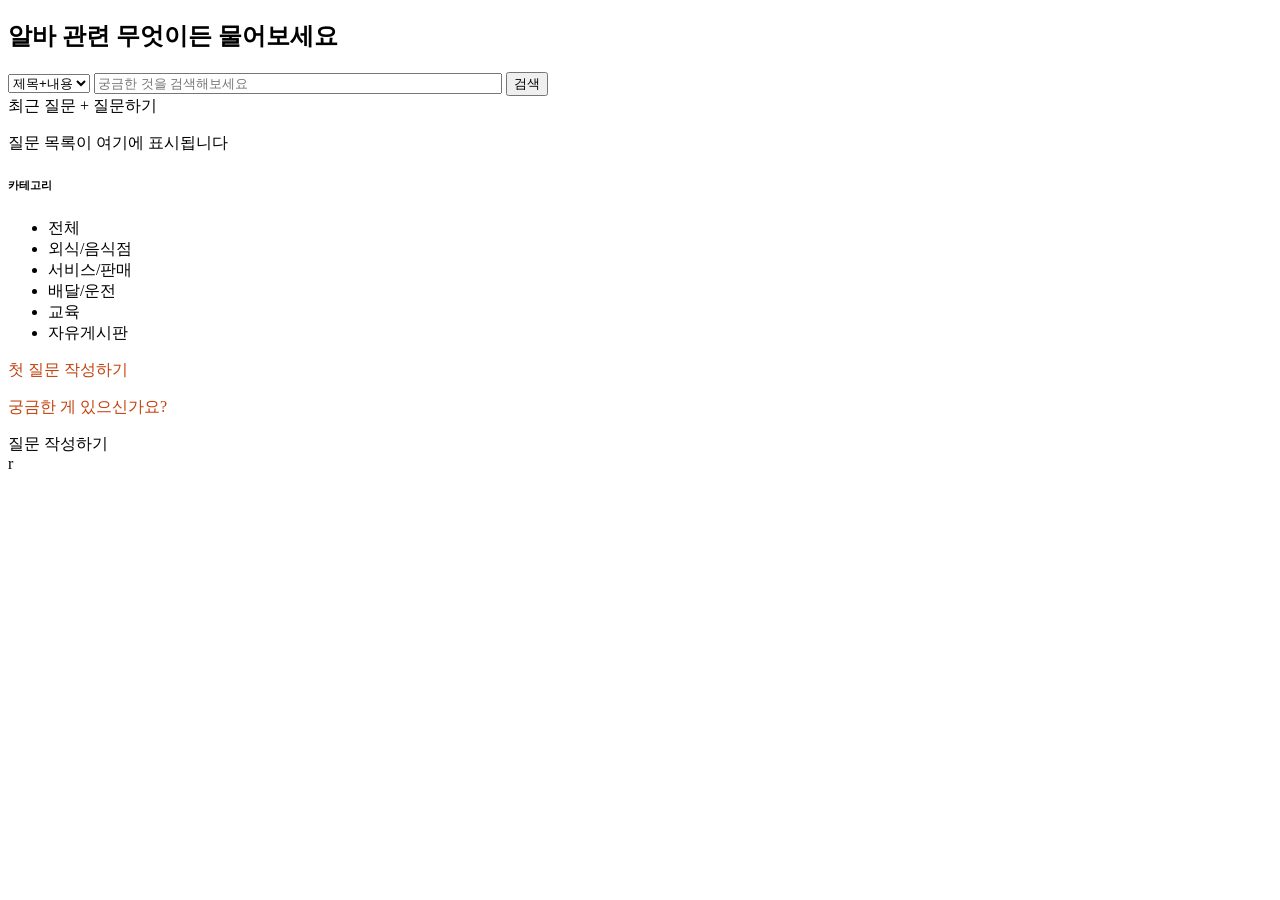
<file: src/main/resources/templates/main/index.html>
<!DOCTYPE html>
<html xmlns:th="http://www.thymeleaf.org"
      xmlns:sec="http://www.thymeleaf.org/extras/springsecurity6"
      th:replace="~{layout/base :: base(~{::content})}">
<head>
    <title>알바이브 - 메인</title>
</head>
<body>

<th:block th:fragment="content">
    <div class="container py-4">

        <!-- 히어로 검색 -->
        <div class="text-center py-5 mb-4">
            <h2 class="fw-bold mb-3">알바 관련 무엇이든 물어보세요</h2>
            <form th:action="@{/questions}" method="get" class="d-flex justify-content-center gap-2">
                <select name="searchType" class="form-select w-auto">
                    <option value="all">제목+내용</option>
                    <option value="title">제목</option>
                    <option value="content">내용</option>
                </select>
                <input type="text" name="keyword" class="form-control" style="width:400px"
                       placeholder="궁금한 것을 검색해보세요">
                <button type="submit" class="btn btn-primary px-4">검색</button>
            </form>
        </div>

        <div class="row">
            <!-- 질문 목록 -->
            <div class="col-9">
                <div class="d-flex justify-content-between align-items-center mb-3">
                    <span class="text-muted">최근 질문</span>
                    <a th:href="@{/questions}" class="btn btn-primary btn-sm">+ 질문하기</a>
                </div>
                <div class="card p-3">
                    <p class="text-muted text-center py-4">질문 목록이 여기에 표시됩니다</p>
                </div>
            </div>

            <!-- 사이드바 -->
            <div class="col-3">
                <div class="card p-3 mb-3">
                    <h6 class="fw-bold mb-3">카테고리</h6>
                    <ul class="list-unstyled mb-0">
                        <li class="py-1 border-bottom"><a th:href="@{/questions}" class="text-decoration-none text-secondary">전체</a></li>
                        <li class="py-1 border-bottom"><a th:href="@{/questions(category=food)}" class="text-decoration-none text-secondary">외식/음식점</a></li>
                        <li class="py-1 border-bottom"><a th:href="@{/questions(category=service)}" class="text-decoration-none text-secondary">서비스/판매</a></li>
                        <li class="py-1 border-bottom"><a th:href="@{/questions(category=delivery)}" class="text-decoration-none text-secondary">배달/운전</a></li>
                        <li class="py-1 border-bottom"><a th:href="@{/questions(category=edu)}" class="text-decoration-none text-secondary">교육</a></li>
                        <li class="py-1"><a th:href="@{/questions(category=free)}" class="text-decoration-none text-secondary">자유게시판</a></li>
                    </ul>
                </div>
                <div class="card p-3" style="background:var(--orange-light);border-color:#fed7aa">
                    <p class="fw-bold mb-2" style="color:#c2410c">첫 질문 작성하기</p>
                    <p class="small mb-3" style="color:#c2410c">궁금한 게 있으신가요?</p>
                    <a th:href="@{/questions/form}" class="btn btn-primary btn-sm w-100">질문 작성하기</a>
                </div>
            </div>
        </div>

    </div>
</th:block>

</body>
</html>r
</file>
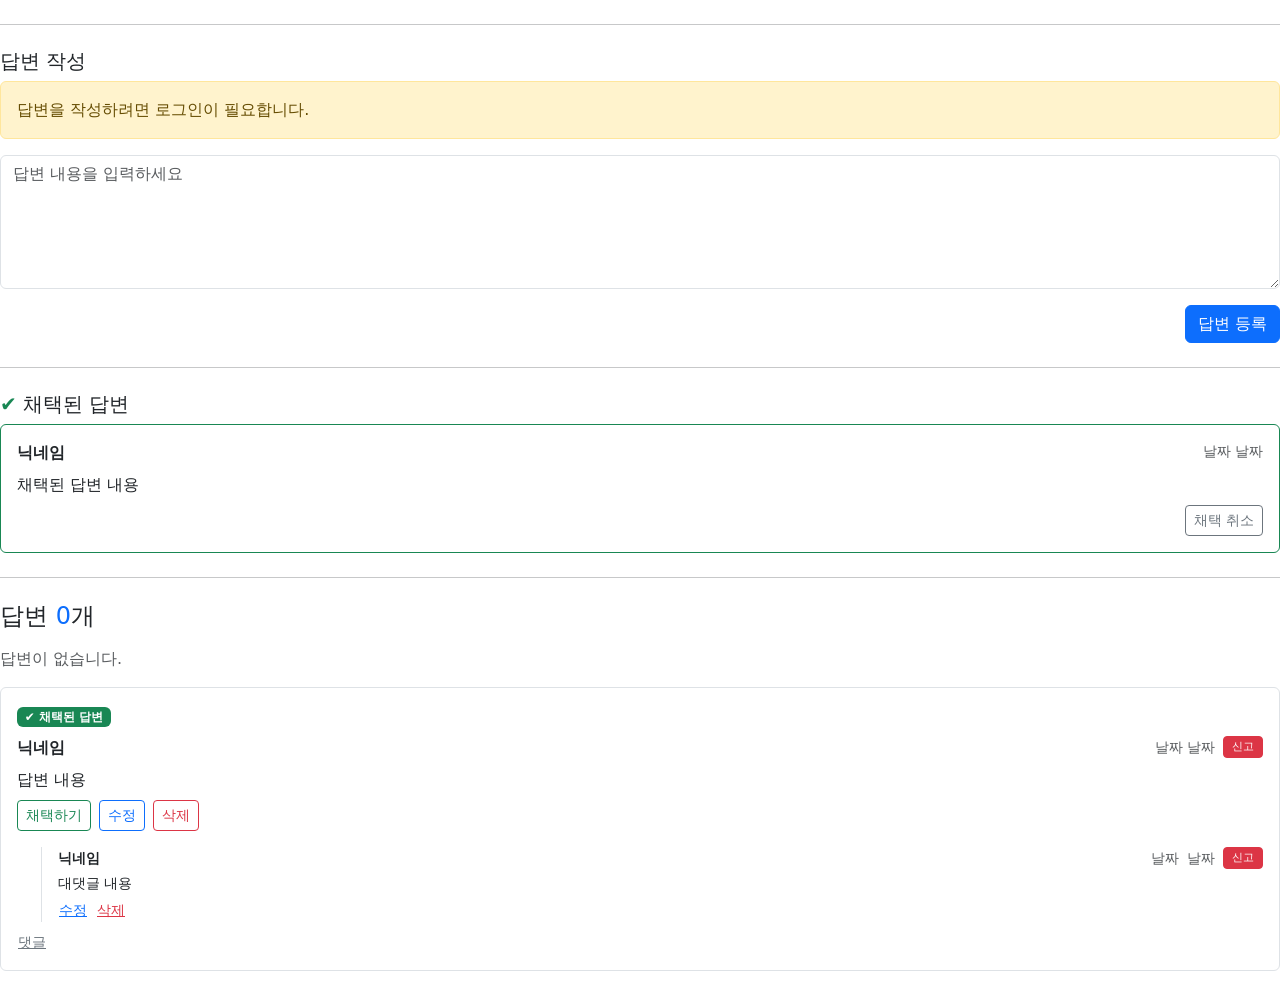
<file: src/main/resources/templates/answer/list.html>
<!DOCTYPE html>
<html xmlns:th="http://www.thymeleaf.org">
<head>
    <meta charset="UTF-8">
    <link href="https://cdn.jsdelivr.net/npm/bootstrap@5.3.0/dist/css/bootstrap.min.css" rel="stylesheet">
</head>
<body>

<div th:fragment="answerSection">

    <hr class="my-4">
    <h5>답변 작성</h5>

    <div th:if="${sessionMemberId == null}" class="alert alert-warning mt-2">
        답변을 작성하려면 <a th:href="@{/member/login}">로그인</a>이 필요합니다.
    </div>

    <form th:if="${sessionMemberId != null and question != null}"
          th:action="@{'/questions/' + ${question.id} + '/answers'}"
          method="post"
          class="mt-2">
        <div class="mb-3">
        <textarea name="content"
                  class="form-control"
                  rows="5"
                  placeholder="답변 내용을 입력하세요"></textarea>
            <div th:if="${answerError}" class="text-danger small mt-1"
                 th:text="${answerError}"></div>
        </div>
        <div class="text-end">
            <button type="submit" class="btn btn-primary">답변 등록</button>
        </div>
    </form>

    <div th:if="${adoptedAnswer != null}" class="mt-4">
        <hr class="my-4">
        <h5><span class="text-success">✔</span> 채택된 답변</h5>
        <div class="border border-success rounded p-3">
            <div class="d-flex justify-content-between align-items-start">
                <div class="fw-semibold" th:text="${adoptedAnswer.member.nickname}">닉네임</div>
                <div class="text-muted small">
                    <span th:if="${answer != null and answer.updatedAt != null and answer.updatedAt.isAfter(answer.createdAt.plusSeconds(1))}"
                          th:text="${#temporals.format(answer.updatedAt, 'yyyy-MM-dd HH:mm')} + ' (수정됨)'">날짜</span>
                    <span th:unless="${answer != null and answer.updatedAt != null and answer.updatedAt.isAfter(answer.createdAt.plusSeconds(1))}"
                          th:text="${answer != null} ? ${#temporals.format(answer.createdAt, 'yyyy-MM-dd HH:mm')} : ''">날짜</span>
                </div>
            </div>
            <div class="mt-2" style="white-space: pre-wrap;"
                 th:text="${adoptedAnswer.content}">채택된 답변 내용</div>

            <div th:if="${question != null and question.member.id == sessionMemberId}" class="mt-2 text-end">
                <form th:action="@{'/answers/' + ${adoptedAnswer.id} + '/cancel-adopt'}"
                      method="post"
                      class="d-inline"
                      onsubmit="return confirm('채택을 취소하시겠습니까?');">
                    <button type="submit" class="btn btn-sm btn-outline-secondary">채택 취소</button>
                </form>
            </div>
        </div>
    </div>

    <hr class="my-4">

    <h4>답변 <span class="text-primary" th:text="${#lists.size(answers)}">0</span>개</h4>

    <p th:if="${#lists.isEmpty(answers)}" class="text-muted mt-3">답변이 없습니다.</p>

    <div th:each="answer : ${answers}" class="border rounded p-3 mb-3 mt-3">

        <div th:if="${answer.selected}" class="mb-2">
            <span class="badge bg-success">✔ 채택된 답변</span>
        </div>

        <div class="d-flex justify-content-between align-items-start">
            <div class="fw-semibold" th:text="${answer.member.nickname}">닉네임</div>
            <div class="d-flex align-items-center gap-2">
                <div class="text-muted small">
                    <span th:if="${answer != null and answer.updatedAt != null and answer.updatedAt.isAfter(answer.createdAt.plusSeconds(1))}"
                          th:text="${#temporals.format(answer.updatedAt, 'yyyy-MM-dd HH:mm')} + ' (수정됨)'">날짜</span>
                    <span th:unless="${answer != null and answer.updatedAt != null and answer.updatedAt.isAfter(answer.createdAt.plusSeconds(1))}"
                          th:text="${answer != null} ? ${#temporals.format(answer.createdAt, 'yyyy-MM-dd HH:mm')} : ''">날짜</span>
                </div>
                <button th:if="${sessionMemberId != null and answer.member.id != sessionMemberId}"
                        type="button"
                        class="btn btn-sm btn-danger"
                        style="font-size:11px; padding: 2px 8px;"
                        th:attr="onclick='openReportModal(' + ${answer.id} + ')'">
                    신고
                </button>
            </div>
        </div>

        <div class="mt-2 answer-content" style="white-space: pre-wrap;"
             th:text="${answer.content}">답변 내용</div>

        <form th:action="@{'/answers/' + ${answer.id} + '/update'}"
              method="post"
              class="answer-edit-form mt-2"
              style="display:none;">
            <textarea name="content" class="form-control" rows="4"
                      th:text="${answer.content}"></textarea>
            <div class="mt-2 d-flex gap-2 justify-content-end">
                <button type="button" class="btn btn-sm btn-outline-secondary cancel-btn">취소</button>
                <button type="submit" class="btn btn-sm btn-primary">수정 완료</button>
            </div>
        </form>

        <div class="mt-2 d-flex gap-2 align-items-center">
            <form th:if="${question.member.id == sessionMemberId
              and !answer.selected
              and answer.member.id != sessionMemberId}"
                  th:action="@{'/answers/' + ${answer.id} + '/adopt'}"
                  method="post"
                  class="d-inline">
                <button type="submit" class="btn btn-sm btn-outline-success">채택하기</button>
            </form>

            <div th:if="${answer.member.id == sessionMemberId}" class="d-flex gap-2">
                <button type="button" class="btn btn-sm btn-outline-primary edit-btn">수정</button>
                <form th:action="@{'/answers/' + ${answer.id} + '/delete'}"
                      method="post"
                      onsubmit="return confirm('정말 삭제하시겠습니까?');"
                      class="d-inline">
                    <button type="submit" class="btn btn-sm btn-outline-danger">삭제</button>
                </form>
            </div>
        </div>

        <div th:if="${not #lists.isEmpty(answer.children)}"
             class="mt-3 ms-4 border-start ps-3">
            <div th:each="comment : ${answer.children}" class="mb-2">
                <div th:if="${!comment.isDeleted}">
                    <div class="d-flex justify-content-between align-items-center">
                        <span class="fw-semibold small" th:text="${comment.member.nickname}">닉네임</span>
                        <div class="d-flex align-items-center gap-2">
                            <span th:if="${comment != null and comment.updatedAt != null and comment.updatedAt.isAfter(comment.createdAt.plusSeconds(1))}"
                                  class="text-muted small"
                                  th:text="${#temporals.format(comment.updatedAt, 'yyyy-MM-dd HH:mm')} + ' (수정됨)'">날짜</span>
                            <span th:unless="${comment != null and comment.updatedAt != null and comment.updatedAt.isAfter(comment.createdAt.plusSeconds(1))}"
                                  class="text-muted small"
                                  th:text="${comment != null} ? ${#temporals.format(comment.createdAt, 'yyyy-MM-dd HH:mm')} : ''">날짜</span>
                            <button th:if="${sessionMemberId != null and comment.member.id != sessionMemberId}"
                                    type="button"
                                    class="btn btn-sm btn-danger"
                                    style="font-size:11px; padding: 2px 8px;"
                                    th:attr="onclick='openReportModal(' + ${comment.id} + ')'">
                                신고
                            </button>
                        </div>
                    </div>

                    <div class="small mt-1" style="white-space: pre-wrap;"
                         th:text="${comment.content}">대댓글 내용</div>

                    <div th:if="${comment.member.id == sessionMemberId}" class="mt-1 d-flex gap-2">
                        <!-- 수정 버튼 추가 -->
                        <button type="button"
                                class="btn btn-sm btn-link text-primary p-0 comment-edit-btn">수정</button>

                        <form th:action="@{'/comments/' + ${comment.id} + '/delete'}"
                              method="post"
                              onsubmit="return confirm('삭제하시겠습니까?');"
                              class="d-inline">
                            <button type="submit"
                                    class="btn btn-sm btn-link text-danger p-0">삭제</button>
                        </form>
                    </div>

                    <form th:action="@{'/comments/' + ${comment.id} + '/update'}"
                          method="post"
                          class="comment-edit-form mt-1"
                          style="display:none;">
                        <input type="text"
                               name="content"
                               class="form-control form-control-sm"
                               th:value="${comment.content}">
                        <div class="mt-1 d-flex gap-2 justify-content-end">
                            <button type="button"
                                    class="btn btn-sm btn-outline-secondary comment-edit-cancel-btn">취소</button>
                            <button type="submit"
                                    class="btn btn-sm btn-primary">수정 완료</button>
                        </div>
                    </form>
                </div>
            </div>
        </div>

        <div th:if="${sessionMemberId != null}" class="mt-2">
            <button type="button"
                    class="btn btn-sm btn-link text-secondary p-0 comment-toggle-btn"
                    th:data-answer-id="${answer.id}">
                <i class="ti ti-message"></i> 댓글
            </button>

            <div class="comment-form mt-2 ms-4" style="display:none;"
                 th:attr="data-answer-id=${answer.id}">
                <form th:action="@{'/answers/' + ${answer.id} + '/comments'}"
                      method="post"
                      class="d-flex gap-2">
                    <input type="text"
                           name="content"
                           class="form-control form-control-sm"
                           placeholder="댓글을 입력하세요 (5자 이상)"
                           required>
                    <button type="submit"
                            class="btn btn-sm btn-primary text-nowrap">등록</button>
                    <button type="button"
                            class="btn btn-sm btn-outline-secondary text-nowrap comment-cancel-btn">취소</button>
                </form>
            </div>
        </div>
    </div>

    <div class="modal fade" id="reportModal" tabindex="-1">
        <div class="modal-dialog">
            <div class="modal-content">
                <div class="modal-header">
                    <h5 class="modal-title">답변 신고</h5>
                    <button type="button" class="btn-close" data-bs-dismiss="modal"></button>
                </div>
                <form id="reportForm" method="post">
                    <input type="hidden" th:name="${_csrf.parameterName}" th:value="${_csrf.token}"/>
                    <div class="modal-body">
                        <div class="mb-3">
                            <label class="form-label fw-semibold">
                                신고 유형 <span class="text-danger">*</span>
                            </label>
                            <div class="form-check">
                                <input class="form-check-input" type="radio"
                                       name="reasonCategory" value="INAPPROPRIATE" required>
                                <label class="form-check-label">욕설 / 비방</label>
                            </div>
                            <div class="form-check">
                                <input class="form-check-input" type="radio"
                                       name="reasonCategory" value="SPAM">
                                <label class="form-check-label">스팸 / 광고</label>
                            </div>
                            <div class="form-check">
                                <input class="form-check-input" type="radio"
                                       name="reasonCategory" value="WRONG_INFO">
                                <label class="form-check-label">잘못된 정보</label>
                            </div>
                            <div class="form-check">
                                <input class="form-check-input" type="radio"
                                       name="reasonCategory" value="ILLEGAL">
                                <label class="form-check-label">불법 내용</label>
                            </div>
                            <div class="form-check">
                                <input class="form-check-input" type="radio"
                                       name="reasonCategory" value="OTHER">
                                <label class="form-check-label">기타</label>
                            </div>
                        </div>
                        <div class="mb-3">
                            <label class="form-label">
                                상세 사유 <span class="text-muted reason-optional">(선택)</span>
                                <span class="text-danger reason-required" style="display:none;">(필수)</span>
                            </label>
                            <textarea name="reason" class="form-control" rows="3"
                                      placeholder="추가 설명을 입력하세요"></textarea>
                        </div>
                    </div>
                    <div class="modal-footer">
                        <button type="button" class="btn btn-secondary"
                                data-bs-dismiss="modal">취소</button>
                        <button type="submit" class="btn btn-danger">신고하기</button>
                    </div>
                </form>
            </div>
        </div>
    </div>

    <div class="toast-container position-fixed top-50 start-50 translate-middle p-3" style="z-index:9999">

        <div id="reportToast" class="toast align-items-center bg-white text-dark border shadow-lg"
             role="alert" aria-live="assertive" aria-atomic="true" style="min-width: 300px;">

            <div class="d-flex justify-content-center align-items-center p-2">
                <div class="toast-body text-center w-100 fs-6 fw-semibold">
                    <span id="toastMessage"></span>
                </div>
                <button type="button" class="btn-close me-2 m-auto" data-bs-dismiss="toast"></button>
            </div>

        </div>

    </div>

</div>

<script th:fragment="answerScript" th:inline="javascript">
    document.querySelectorAll('.edit-btn').forEach(btn => {
        btn.addEventListener('click', function () {
            const card = this.closest('.border');
            card.querySelector('.answer-content').style.display = 'none';
            card.querySelector('.answer-edit-form').style.display = 'block';
            this.style.display = 'none';
        });
    });

    document.querySelectorAll('.cancel-btn').forEach(btn => {
        btn.addEventListener('click', function () {
            const card = this.closest('.border');
            card.querySelector('.answer-content').style.display = 'block';
            card.querySelector('.answer-edit-form').style.display = 'none';
            card.querySelector('.edit-btn').style.display = 'inline-block';
        });
    });

    // 대댓글 토글
    document.querySelectorAll('.comment-toggle-btn').forEach(btn => {
        btn.addEventListener('click', function () {
            const answerId = this.dataset.answerId;
            const form = document.querySelector(`.comment-form[data-answer-id="${answerId}"]`);
            const isVisible = form.style.display === 'block';
            form.style.display = isVisible ? 'none' : 'block';
            if (!isVisible) {
                form.querySelector('input').focus();
            }
        });
    });

    // 대댓글 수정 버튼
    document.querySelectorAll('.comment-edit-btn').forEach(btn => {
        btn.addEventListener('click', function () {
            const commentDiv = this.closest('.mb-2');
            commentDiv.querySelector('.small.mt-1').style.display = 'none';
            commentDiv.querySelector('.comment-edit-form').style.display = 'block';
            this.style.display = 'none';
        });
    });

    // 대댓글 수정 취소
    document.querySelectorAll('.comment-edit-cancel-btn').forEach(btn => {
        btn.addEventListener('click', function () {
            const commentDiv = this.closest('.mb-2');
            commentDiv.querySelector('.small.mt-1').style.display = 'block';
            commentDiv.querySelector('.comment-edit-form').style.display = 'none';
            commentDiv.querySelector('.comment-edit-btn').style.display = 'inline';
        });
    });

    document.querySelectorAll('.comment-cancel-btn').forEach(btn => {
        btn.addEventListener('click', function () {
            const form = this.closest('.comment-form');
            form.style.display = 'none';
            form.querySelector('input').value = '';
        });
    });

    // 신고 모달
    function openReportModal(answerId) {
        document.getElementById('reportForm').reset();
        const textarea = document.querySelector('textarea[name="reason"]');
        textarea.removeAttribute('required');
        textarea.placeholder = '추가 설명을 입력하세요 (선택)';
        textarea.classList.remove('border-danger');
        document.querySelector('.reason-optional').style.display = 'inline';
        document.querySelector('.reason-required').style.display = 'none';

        document.getElementById('reportForm').action = '/answers/' + answerId + '/report';
        new bootstrap.Modal(document.getElementById('reportModal')).show();
    }

    // 기타 선택 시 사유 필수 처리
    document.querySelectorAll('input[name="reasonCategory"]').forEach(radio => {
        radio.addEventListener('change', function () {
            const textarea = document.querySelector('textarea[name="reason"]');
            const optional = document.querySelector('.reason-optional');
            const required = document.querySelector('.reason-required');

            if (this.value === 'OTHER') {
                textarea.setAttribute('required', 'true');
                textarea.placeholder = '기타 사유를 입력해주세요 (필수)';
                textarea.classList.add('border-danger');
                optional.style.display = 'none';
                required.style.display = 'inline';
            } else {
                textarea.removeAttribute('required');
                textarea.placeholder = '추가 설명을 입력하세요 (선택)';
                textarea.classList.remove('border-danger');
                optional.style.display = 'inline';
                required.style.display = 'none';
            }
        });
    });

    // 신고 폼 제출 유효성 검사
    document.getElementById('reportForm').addEventListener('submit', function (e) {
        const selected = document.querySelector('input[name="reasonCategory"]:checked');
        const reason = document.querySelector('textarea[name="reason"]').value.trim();

        if (!selected) {
            e.preventDefault();
            alert('신고 유형을 선택해주세요.');
            return;
        }

        if (selected.value === 'OTHER' && reason === '') {
            e.preventDefault();
            alert('기타 선택 시 상세 사유를 입력해주세요.');
        }
    });

    // 신고 성공, 중복 신고 메시지
    document.addEventListener('DOMContentLoaded', function () {
        const reportSuccess = /*[[${reportSuccess}]]*/ null;
        const reportError = /*[[${reportError}]]*/ null;

        const toastEl = document.getElementById('reportToast');
        const toastMessageEl = document.getElementById('toastMessage');

        if (toastEl && toastMessageEl) {
            const toast = new bootstrap.Toast(toastEl, { delay: 4000 });

            if (reportSuccess) {
                toastEl.classList.add('border-secondary-subtle');
                toastMessageEl.innerHTML = '<span class="text-success">✔</span> ' +
                    '신고가 완료되었습니다!<br>' +
                    '회원님의 소중한 신고는 쾌적한 서비스 운영에 큰 도움이 됩니다.\n';
                toast.show();
            }

            else if (reportError) {
                toastEl.classList.remove('border-secondary-subtle');
                toastEl.classList.add('border-danger');

                // 중복 신고시 메시지
                toastMessageEl.innerHTML = `<span class="text-danger">⚠️</span> ${reportError}`;
                toast.show();
            }
        }
    });
</script>

</body>
</html>
</file>
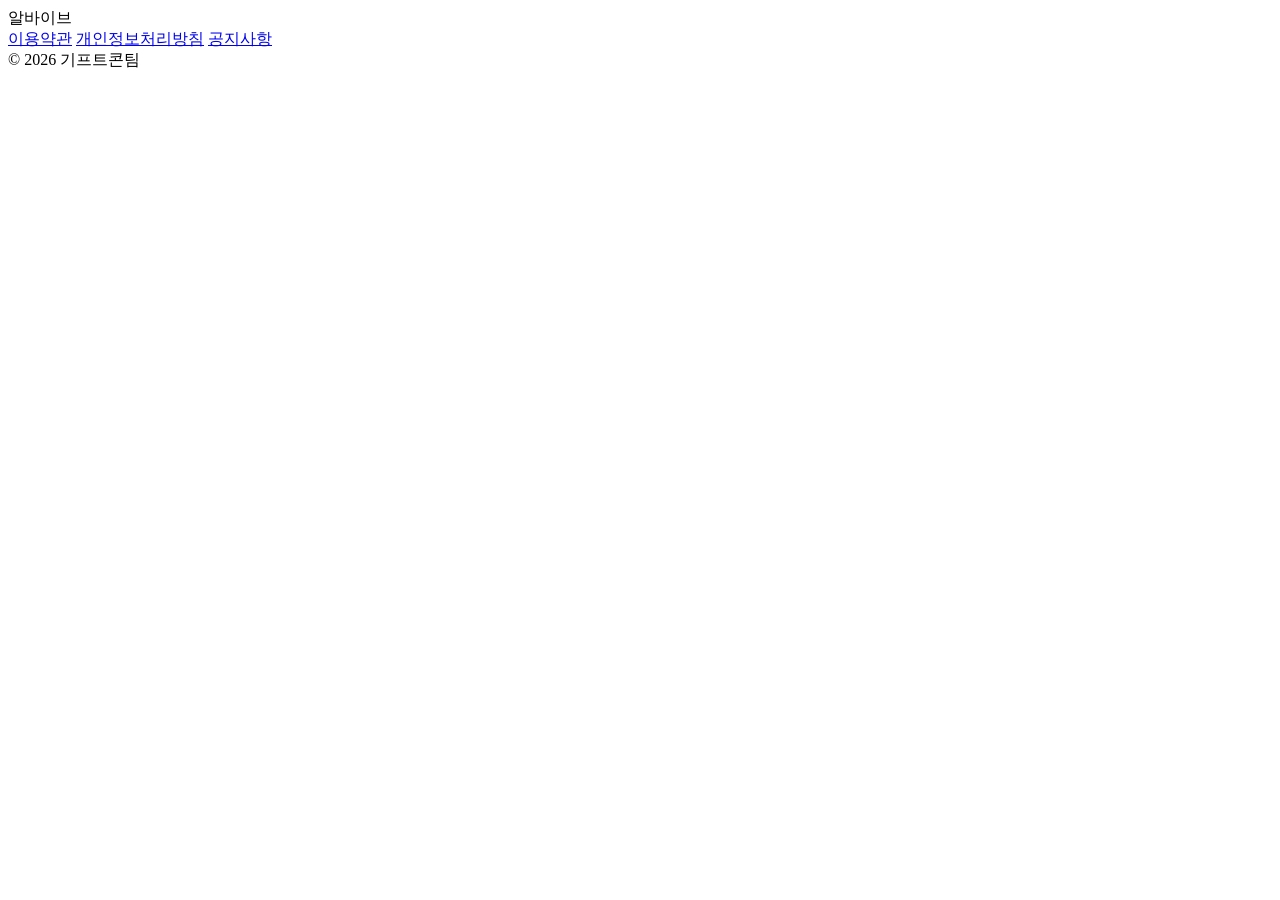
<file: src/main/resources/templates/layout/footer.html>
<!DOCTYPE html>
<html xmlns:th="http://www.thymeleaf.org">
<body>

<footer th:fragment="footer" class="footer mt-auto py-4">
    <div class="container">
        <div class="d-flex justify-content-between align-items-center">
            <div class="footer-logo">알바이브</div>
            <div class="footer-links">
                <a href="#">이용약관</a>
                <a href="#">개인정보처리방침</a>
                <a href="#">공지사항</a>
            </div>
            <div class="footer-copy">© 2026 기프트콘팀</div>
        </div>
    </div>
</footer>

</body>
</html>
</file>
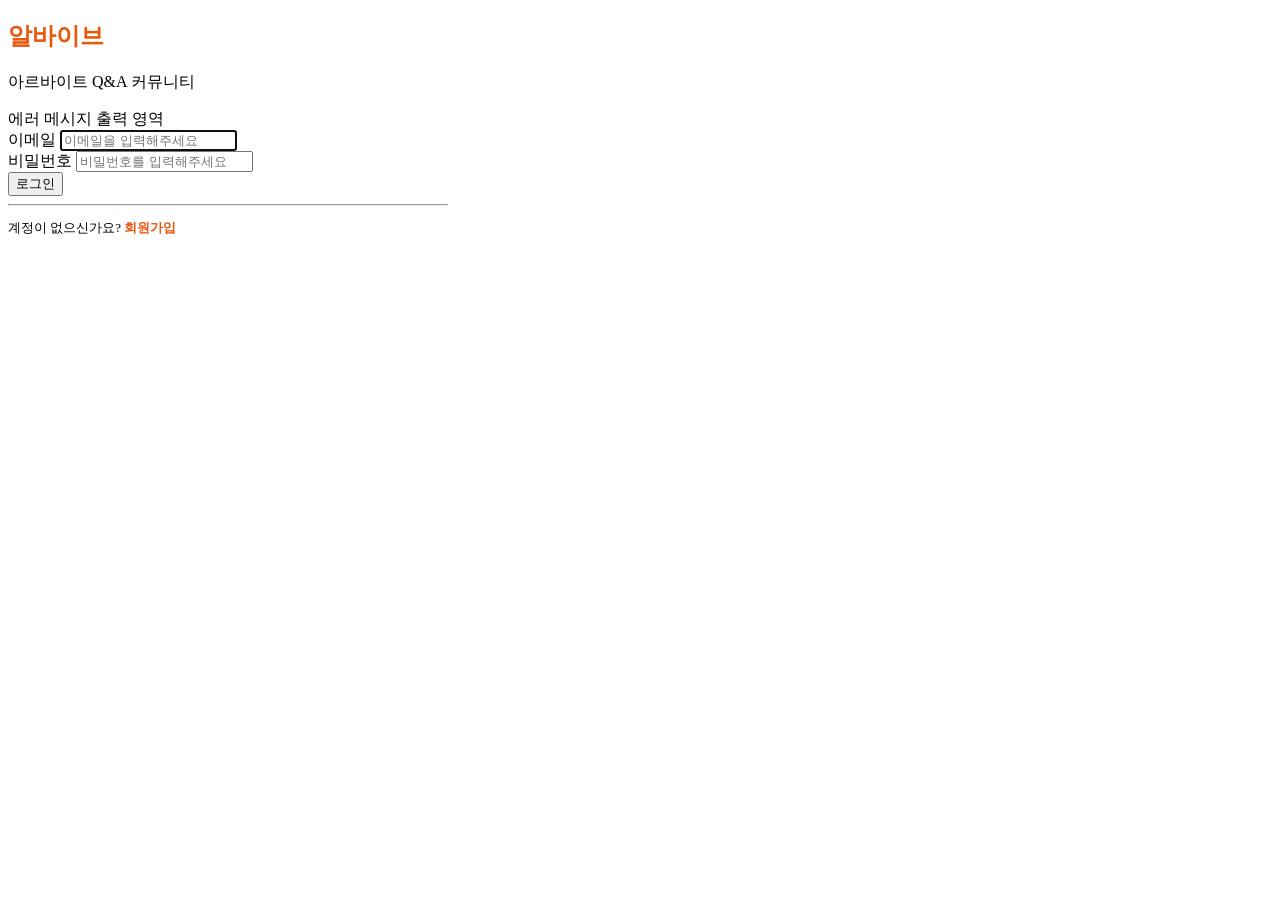
<file: src/main/resources/templates/member/login.html>
<!DOCTYPE html>
<html xmlns:th="http://www.thymeleaf.org"
      th:replace="~{layout/base :: base(~{::content})}">
<head>
    <title>알바이브 - 로그인</title>
</head>
<body>
<th:block th:fragment="content">
    <div class="container d-flex justify-content-center align-items-center" style="min-height:80vh">
        <div class="card p-5" style="width:440px">
            <h2 class="text-center fw-bold mb-1" style="color:#ea580c">알바이브</h2>
            <p class="text-center text-muted mb-4">아르바이트 Q&A 커뮤니티</p>

            <div th:if="${loginErrorMsg}"
                 class="alert alert-danger text-center small py-2 mb-3"
                 role="alert"
                 th:text="${loginErrorMsg}">
                에러 메시지 출력 영역
            </div>

            <form th:action="@{/member/login}" th:object="${loginFormDto}" method="post">
                <div class="mb-3">
                    <label for="email" class="form-label fw-semibold">이메일</label>
                    <input type="email" id="email" name="email"
                           class="form-control"
                           th:field="*{email}"
                           placeholder="이메일을 입력해주세요"
                           required autofocus>
                </div>

                <div class="mb-3">
                    <label for="password" class="form-label fw-semibold">비밀번호</label>
                    <input type="password" id="password" name="password"
                           class="form-control"
                           th:field="*{password}"
                           placeholder="비밀번호를 입력해주세요"
                           required>
                </div>

                <!--
                <div class="d-flex justify-content-between align-items-center mb-4">
                    <label class="d-flex align-items-center gap-2" style="font-size:13px">
                        <input type="checkbox" id="rememberMe" name="remember-me"> 로그인 상태 유지
                    </label>
                    <a href="#" style="font-size:13px;color:#9ca3af">비밀번호 찾기</a>
                </div>
                -->
                <button type="submit" class="btn btn-primary w-100 py-2">로그인</button>
            </form>

            <hr class="my-4">
            <p class="text-center text-muted" style="font-size:13px">
                계정이 없으신가요?
                <a th:href="@{/member/signup}" style="color:#ea580c;font-weight:600">회원가입</a>
            </p>
        </div>
    </div>
</th:block>
</body>
</html>
</file>
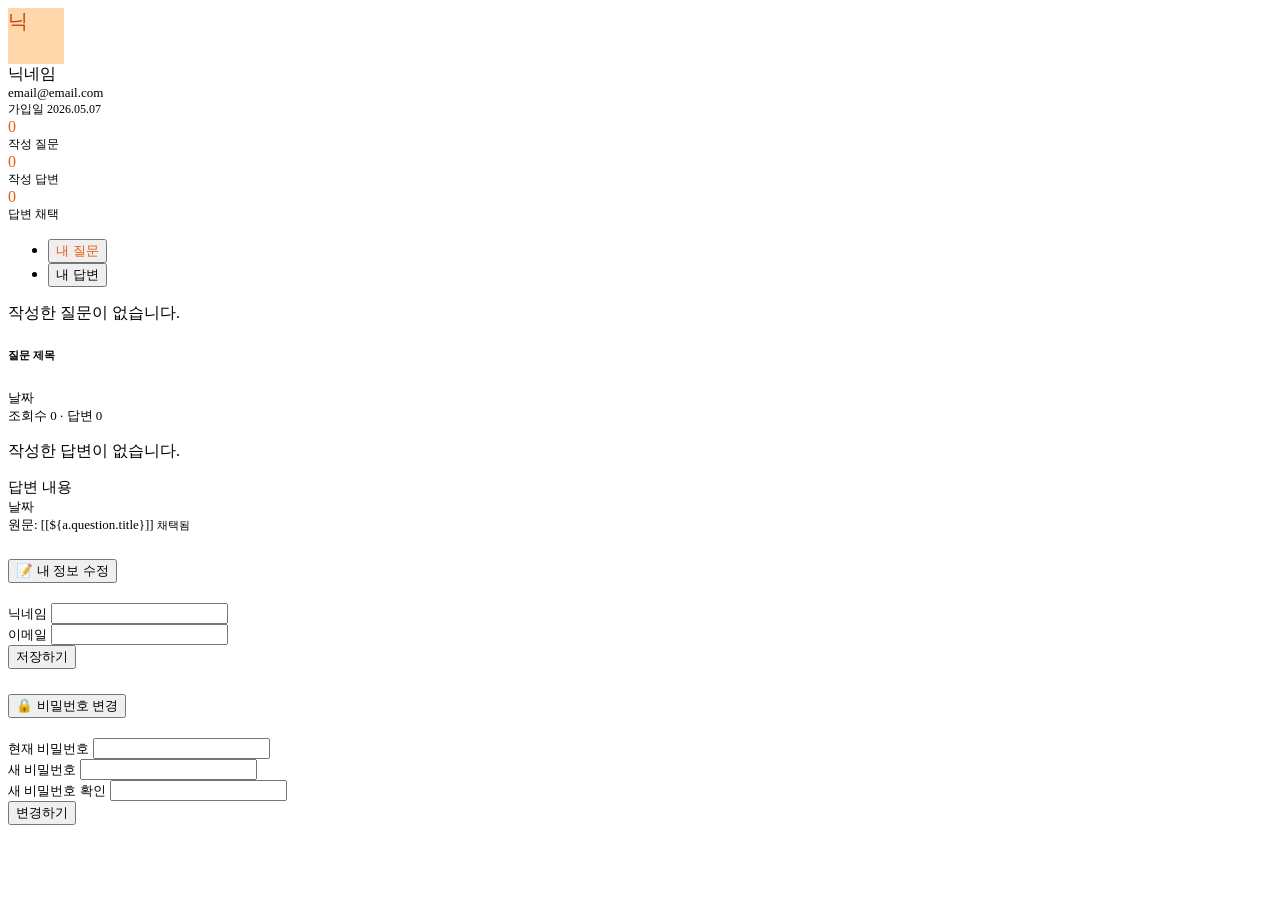
<file: src/main/resources/templates/member/mypage.html>
<!DOCTYPE html>
<html xmlns:th="http://www.thymeleaf.org"
      xmlns:sec="http://www.thymeleaf.org/extras/springsecurity6"
      th:replace="~{layout/base :: base(~{::content})}">
<head><title>알바이브 - 마이페이지</title></head>
<body>
<th:block th:fragment="content">
    <div class="container py-4">
        <div class="row">
            <div class="col-8">
                <div class="card mb-3">
                    <div class="card-body">
                        <div class="d-flex align-items-center gap-3 mb-4">
                            <div class="rounded-circle d-flex align-items-center justify-content-center fw-bold"
                                 style="width:56px;height:56px;background:#fed7aa;color:#c2410c;font-size:20px"
                                 th:text="${#strings.substring(myPageProfileDto.nickname, 0, 1)}">
                                닉
                            </div>
                            <div>
                                <div class="fw-bold fs-5" th:text="${myPageProfileDto.nickname}">닉네임</div>
                                <div class="text-muted" style="font-size:13px" th:text="${myPageProfileDto.email}">
                                    email@email.com
                                </div>
                                <div class="text-muted" style="font-size:12px"
                                     th:text="|가입일 ${#temporals.format(myPageProfileDto.createAt, 'yyyy.MM.dd')}|">가입일
                                    2026.05.07
                                </div>
                            </div>
                        </div>
                        <div class="row text-center g-2">
                            <div class="col-4">
                                <div class="bg-light rounded p-3">
                                    <div class="fw-bold fs-4" style="color:#ea580c" th:text="${questionCount}">0</div>
                                    <div class="text-muted" style="font-size:12px">작성 질문</div>
                                </div>
                            </div>
                            <div class="col-4">
                                <div class="bg-light rounded p-3">
                                    <div class="fw-bold fs-4" style="color:#ea580c" th:text="${answerCount}">0</div>
                                    <div class="text-muted" style="font-size:12px">작성 답변</div>
                                </div>
                            </div>
                            <div class="col-4">
                                <div class="bg-light rounded p-3">
                                    <div class="fw-bold fs-4" style="color:#ea580c" th:text="${adoptedCount}">0</div>
                                    <div class="text-muted" style="font-size:12px">답변 채택</div>
                                </div>
                            </div>
                        </div>
                    </div>
                </div>

                <div class="card">
                    <div class="card-header bg-white">
                        <ul class="nav nav-tabs card-header-tabs" id="myTab" role="tablist">
                            <li class="nav-item" role="presentation">
                                <button class="nav-link active fw-bold" id="question-tab" data-bs-toggle="tab" data-bs-target="#question-pane" type="button" role="tab" aria-controls="question-pane" aria-selected="true" style="color:#ea580c;">내 질문</button>
                            </li>
                            <li class="nav-item" role="presentation">
                                <button class="nav-link text-muted" id="answer-tab" data-bs-toggle="tab" data-bs-target="#answer-pane" type="button" role="tab" aria-controls="answer-pane" aria-selected="false">내 답변</button>
                            </li>
                        </ul>
                    </div>

                    <div class="card-body p-0 tab-content" id="myTabContent">

                        <div class="tab-pane fade show active" id="question-pane" role="tabpanel" aria-labelledby="question-tab" tabindex="0">
                            <p th:if="${#lists.isEmpty(myQuestions)}" class="text-muted text-center py-5 mb-0">작성한 질문이 없습니다.</p>

                            <div class="list-group list-group-flush" th:unless="${#lists.isEmpty(myQuestions)}">
                                <a th:each="q : ${myQuestions}" th:href="@{|/questions/detail/${q.id}|}" class="list-group-item list-group-item-action py-3">
                                    <div class="d-flex justify-content-between align-items-center mb-1">
                                        <h6 class="mb-0 fw-bold text-truncate" style="max-width: 80%;" th:text="${q.title}">질문 제목</h6>
                                        <small class="text-muted" th:text="${#temporals.format(q.createdAt, 'yyyy.MM.dd')}">날짜</small>
                                    </div>
                                    <div class="text-muted" style="font-size: 13px;">
                                        조회수 <span th:text="${q.viewCount}">0</span> · 답변 <span th:text="${q.answerCount}">0</span>
                                    </div>
                                </a>
                            </div>
                        </div>

                        <div class="tab-pane fade" id="answer-pane" role="tabpanel" aria-labelledby="answer-tab" tabindex="0">
                            <p th:if="${#lists.isEmpty(myAnswers)}" class="text-muted text-center py-5 mb-0">작성한 답변이 없습니다.</p>

                            <div class="list-group list-group-flush" th:unless="${#lists.isEmpty(myAnswers)}">
                                <a th:each="a : ${myAnswers}" th:href="@{|/questions/detail/${a.question.id}|}" class="list-group-item list-group-item-action py-3">
                                    <div class="d-flex justify-content-between align-items-center mb-1">
                                        <div class="text-truncate text-dark" style="max-width: 75%; font-size: 15px;" th:text="${a.content}">답변 내용</div>
                                        <small class="text-muted" th:text="${#temporals.format(a.createdAt, 'yyyy.MM.dd')}">날짜</small>
                                    </div>
                                    <div class="text-muted d-flex align-items-center" style="font-size: 13px;">
                                        <span class="text-truncate d-inline-block" style="max-width: 80%;">원문: [[${a.question.title}]]</span>
                                        <span th:if="${a.isSelected}" class="badge bg-success ms-2" style="font-size:11px;">채택됨</span>
                                    </div>
                                </a>
                            </div>
                        </div>

                    </div>
                </div>
            </div>

            <div class="col-4">
                <div class="accordion shadow-sm" id="myPageAccordion">

                    <div class="accordion-item">
                        <h2 class="accordion-header">
                            <button class="accordion-button fw-bold" type="button" data-bs-toggle="collapse"
                                    data-bs-target="#collapseEditInfo">
                                📝 내 정보 수정
                            </button>
                        </h2>
                        <div id="collapseEditInfo" class="accordion-collapse collapse show"
                             data-bs-parent="#myPageAccordion">
                            <div class="accordion-body">
                                <form th:action="@{/member/mypage/info}" th:object="${updateMyInfoRequestDto}"
                                      method="post">
                                    <div th:if="${#fields.hasGlobalErrors()}" class="alert alert-danger py-2"
                                         style="font-size:12px;">
                                        <p class="mb-0" th:each="err : ${#fields.globalErrors()}" th:text="${err}"></p>
                                    </div>

                                    <div class="mb-3">
                                        <label class="form-label" style="font-size:13px">닉네임</label>
                                        <input type="text" th:field="*{nickname}" class="form-control form-control-sm"
                                               th:classappend="${#fields.hasErrors('nickname')} ? 'is-invalid' : ''">
                                        <div class="invalid-feedback" th:if="${#fields.hasErrors('nickname')}"
                                             th:errors="*{nickname}"></div>
                                    </div>
                                    <div class="mb-3">
                                        <label class="form-label" style="font-size:13px">이메일</label>
                                        <input type="email" th:field="*{email}" class="form-control form-control-sm"
                                               th:classappend="${#fields.hasErrors('email')} ? 'is-invalid' : ''">
                                        <div class="invalid-feedback" th:if="${#fields.hasErrors('email')}"
                                             th:errors="*{email}"></div>
                                    </div>
                                    <button type="submit" class="btn btn-primary btn-sm w-100">저장하기</button>
                                </form>
                            </div>
                        </div>
                    </div>

                    <div class="accordion-item">
                        <h2 class="accordion-header">
                            <button class="accordion-button collapsed fw-bold" type="button" data-bs-toggle="collapse"
                                    data-bs-target="#collapsePassword">
                                🔒 비밀번호 변경
                            </button>
                        </h2>
                        <div id="collapsePassword" class="accordion-collapse collapse"
                             data-bs-parent="#myPageAccordion">
                            <div class="accordion-body">
                                <form th:action="@{/member/mypage/password}" th:object="${changePasswordRequestDto}"
                                      method="post">
                                    <div class="mb-3">
                                        <label class="form-label" style="font-size:13px">현재 비밀번호</label>
                                        <input type="password" th:field="*{password}"
                                               class="form-control form-control-sm"
                                               th:classappend="${#fields.hasErrors('password')} ? 'is-invalid' : ''">
                                        <div class="invalid-feedback" th:if="${#fields.hasErrors('password')}"
                                             th:errors="*{password}"></div>
                                    </div>
                                    <div class="mb-3">
                                        <label class="form-label" style="font-size:13px">새 비밀번호</label>
                                        <input type="password" th:field="*{newPassword}"
                                               class="form-control form-control-sm"
                                               th:classappend="${#fields.hasErrors('newPassword')} ? 'is-invalid' : ''">
                                        <div class="invalid-feedback" th:if="${#fields.hasErrors('newPassword')}"
                                             th:errors="*{newPassword}"></div>
                                    </div>
                                    <div class="mb-3">
                                        <label class="form-label" style="font-size:13px">새 비밀번호 확인</label>
                                        <input type="password" th:field="*{newPasswordConfirm}"
                                               class="form-control form-control-sm"
                                               th:classappend="${#fields.hasErrors('newPasswordConfirm')} ? 'is-invalid' : ''">
                                        <div class="invalid-feedback" th:if="${#fields.hasErrors('newPasswordConfirm')}"
                                             th:errors="*{newPasswordConfirm}"></div>
                                    </div>
                                    <button type="submit" class="btn btn-primary btn-sm w-100">변경하기</button>
                                </form>
                            </div>
                        </div>
                    </div>
                    <!--
                    <div class="accordion-item" style="border-color:#fca5a5">
                        <h2 class="accordion-header">
                            <button class="accordion-button collapsed fw-bold" style="color:#dc2626;" type="button"
                                    data-bs-toggle="collapse" data-bs-target="#collapseDanger">
                                ⚠️ 회원 탈퇴
                            </button>
                        </h2>
                        <div id="collapseDanger" class="accordion-collapse collapse" data-bs-parent="#myPageAccordion">
                            <div class="accordion-body">
                                <h6 class="fw-bold mb-2" style="color:#dc2626">위험 구역</h6>
                                <p class="text-muted mb-3" style="font-size:12px">탈퇴 시 계정 복구가 불가능합니다.</p>
                                <button type="button" class="btn btn-sm w-100"
                                        style="color:#dc2626;border-color:#fca5a5">회원 탈퇴
                                </button>
                            </div>
                        </div>
                    </div>
                    -->
                </div>
            </div>
            <script>
                document.addEventListener("DOMContentLoaded", function () {
                    const errorInputs = document.querySelectorAll('.is-invalid, .alert-danger');

                    errorInputs.forEach(function (input) {
                        const collapseDiv = input.closest('.accordion-collapse');
                        if (collapseDiv) {
                            const bsCollapse = new bootstrap.Collapse(collapseDiv, {toggle: false});
                            bsCollapse.show(); // 이거 하나만 열리면 부트스트랩이 알아서 나머지는 닫아줍니다!
                        }
                    });
                });
            </script>
        </div>
    </div>
    </div>
</th:block>
</body>
</html>
</file>
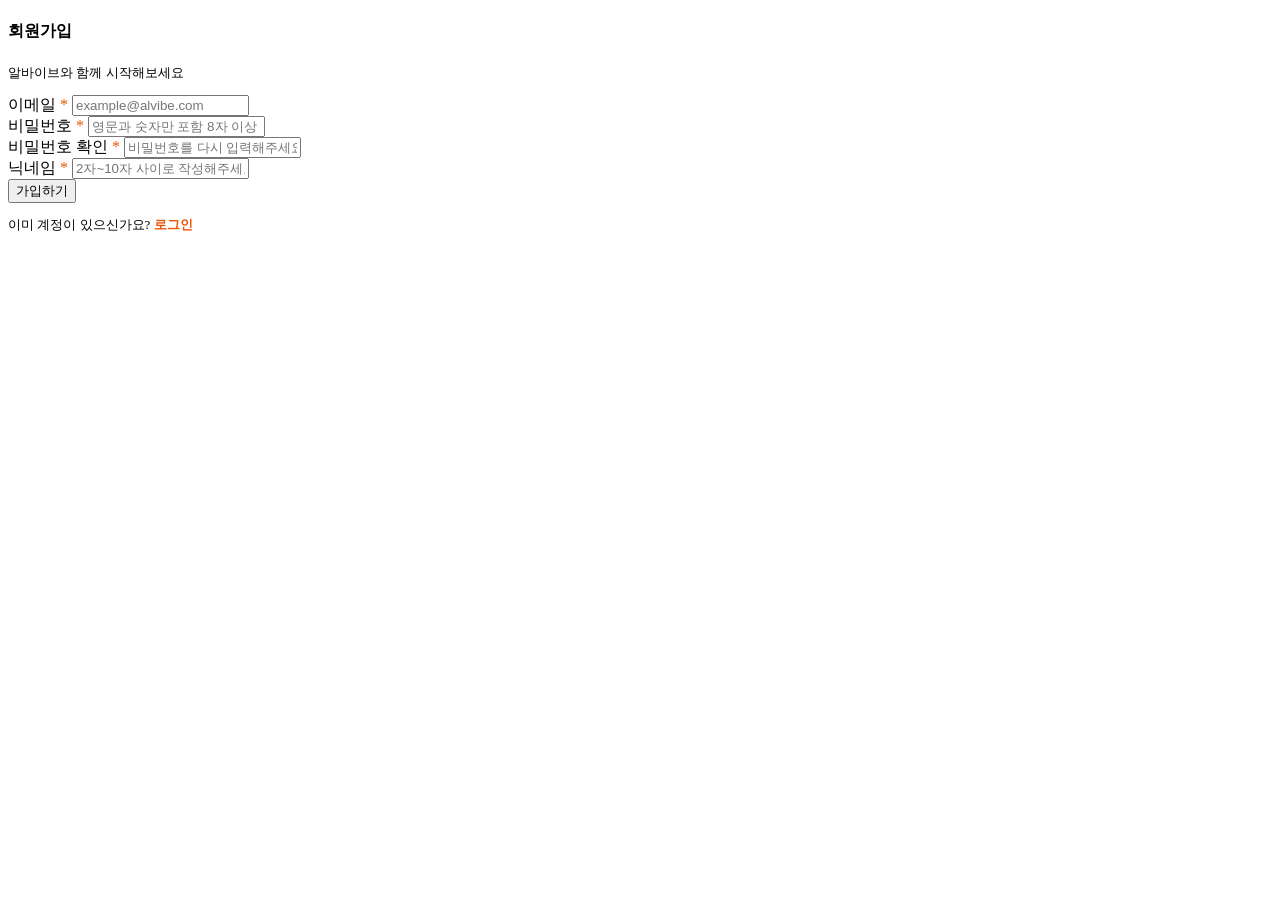
<file: src/main/resources/templates/member/signup.html>
<!DOCTYPE html>
<html xmlns:th="http://www.thymeleaf.org"
      th:replace="~{layout/base :: base(~{::content})}">
<head>
    <title>알바이브 - 회원가입</title>
</head>
<body>
<th:block th:fragment="content">
    <div class="container d-flex justify-content-center py-5">
        <div class="card p-5" style="width:480px">
            <h4 class="fw-bold mb-1">회원가입</h4>
            <p class="text-muted mb-4" style="font-size:13px">알바이브와 함께 시작해보세요</p>

            <form th:action="@{/member/signup}" th:object="${memberSignupDto}" method="post">

                <div class="mb-3">
                    <label for="email" class="form-label fw-semibold">
                        이메일 <span style="color:#ea580c">*</span>
                    </label>
                    <input type="email" id="email"
                           class="form-control"
                           th:field="*{email}"
                           th:classappend="${#fields.hasErrors('email')} ? 'is-invalid' : ''"
                           placeholder="example@alvibe.com">
                    <div class="invalid-feedback"
                         th:if="${#fields.hasErrors('email')}"
                         th:errors="*{email}"></div>
                </div>

                <div class="mb-3">
                    <label for="password" class="form-label fw-semibold">
                        비밀번호 <span style="color:#ea580c">*</span>
                    </label>
                    <input type="password" id="password"
                           class="form-control"
                           th:field="*{password}"
                           th:classappend="${#fields.hasErrors('password')} ? 'is-invalid' : ''"
                           placeholder="영문과 숫자만 포함 8자 이상">
                    <div class="invalid-feedback"
                         th:if="${#fields.hasErrors('password')}"
                         th:errors="*{password}"></div>
                </div>

                <div class="mb-3">
                    <label for="passwordConfirm" class="form-label fw-semibold">
                        비밀번호 확인 <span style="color:#ea580c">*</span>
                    </label>
                    <input type="password" id="passwordConfirm"
                           class="form-control"
                           th:field="*{passwordConfirm}"
                           th:classappend="${#fields.hasErrors('passwordConfirm') || #fields.hasErrors('validPassword')} ? 'is-invalid' : ''"
                           placeholder="비밀번호를 다시 입력해주세요">
                    <div class="invalid-feedback"
                         th:if="${#fields.hasErrors('passwordConfirm')}"
                         th:errors="*{passwordConfirm}"></div>
                    <div class="invalid-feedback"
                         th:if="${#fields.hasErrors('validPassword')}"
                         th:errors="*{validPassword}"></div>
                </div>

                <div class="mb-3">
                    <label for="nickname" class="form-label fw-semibold">
                        닉네임 <span style="color:#ea580c">*</span>
                    </label>
                    <input type="text" id="nickname"
                           class="form-control"
                           th:field="*{nickname}"
                           th:classappend="${#fields.hasErrors('nickname')} ? 'is-invalid' : ''"
                           placeholder="2자~10자 사이로 작성해주세요">
                    <div class="invalid-feedback"
                         th:if="${#fields.hasErrors('nickname')}"
                         th:errors="*{nickname}"></div>
                </div>
                <!--
                <div class="border rounded p-3 mb-4" style="font-size:13px">
                    <label class="d-flex align-items-center gap-2 fw-bold mb-2">
                        <input type="checkbox"> 전체 동의
                    </label>
                    <hr class="my-2">
                    <label class="d-flex align-items-center gap-2 mb-2">
                        <input type="checkbox" name="termsAgree"> [필수] 이용약관에 동의합니다
                    </label>
                    <label class="d-flex align-items-center gap-2 mb-2">
                        <input type="checkbox" name="privacyAgree"> [필수] 개인정보 수집 및 이용에 동의합니다
                    </label>
                    <label class="d-flex align-items-center gap-2">
                        <input type="checkbox" name="marketingAgree"> [선택] 마케팅 정보 수신에 동의합니다
                    </label>
                </div>
                -->

                <button type="submit" class="btn btn-primary w-100 py-2">가입하기</button>
            </form>

            <p class="text-center text-muted mt-3" style="font-size:13px">
                이미 계정이 있으신가요?
                <a th:href="@{/member/login}" style="color:#ea580c;font-weight:600">로그인</a>
            </p>
        </div>
    </div>
</th:block>
</body>
</html>
</file>
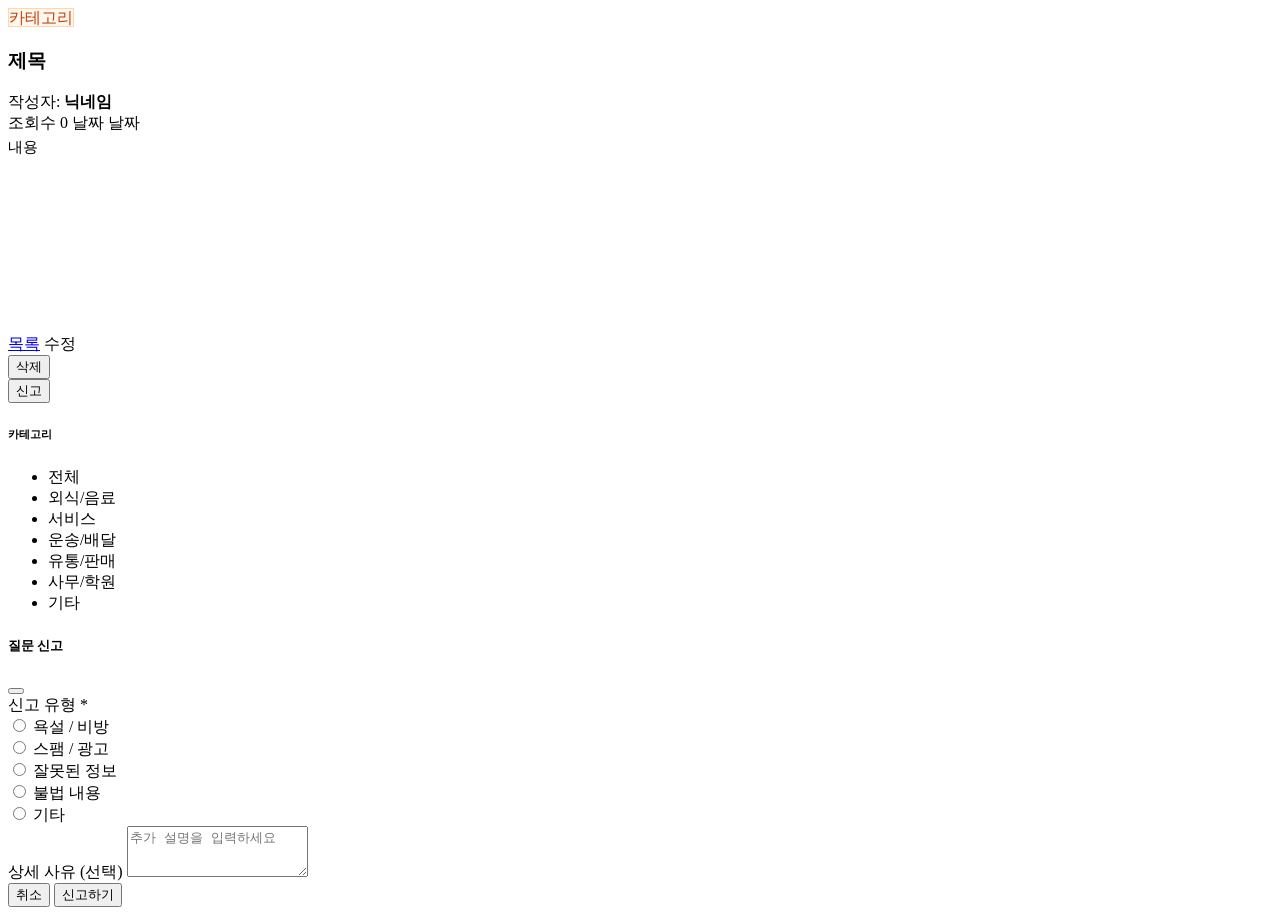
<file: src/main/resources/templates/question/detail.html>
<!DOCTYPE html>
<html xmlns:th="http://www.thymeleaf.org"
      xmlns:sec="http://www.thymeleaf.org/extras/springsecurity6"
      th:replace="~{layout/base :: base(~{::content})}">
<head><title th:text="${question.title}">질문 상세</title></head>
<body>
<th:block th:fragment="content">
    <div class="container py-4">
        <div class="row">
            <div class="col-9">

                <!-- 질문 본문 -->
                <div class="card p-4 mb-4">
                    <div class="mb-2">
            <span class="badge me-1" style="background:#fff7ed;color:#c2410c;border:1px solid #fed7aa"
                  th:text="${question.category.name}">카테고리</span>
                    </div>
                    <h3 class="fw-bold mb-2" th:text="${question.title}">제목</h3>
                    <div class="d-flex justify-content-between text-muted small border-bottom pb-2 mb-3">
                        <div>작성자: <strong th:text="${question.member.nickname}">닉네임</strong></div>
                        <div>
                            조회수 <span th:text="${question.viewCount}">0</span>
                            <span class="ms-3">
                                <span th:if="${question.updatedAt != null and question.updatedAt.isAfter(question.createdAt.plusSeconds(1))}"
                                      th:text="'수정일 ' + ${#temporals.format(question.updatedAt, 'yyyy-MM-dd HH:mm')} + ' (수정됨)'">날짜</span>
                                <span th:unless="${question.updatedAt != null and question.updatedAt.isAfter(question.createdAt.plusSeconds(1))}"
                                      th:text="'작성일 ' + ${#temporals.format(question.createdAt, 'yyyy-MM-dd HH:mm')}">날짜</span>
                            </span>
                        </div>
                    </div>
                    <div style="min-height:200px;white-space:pre-wrap;font-size:15px;line-height:1.8" th:text="${question.content}">내용</div>
                    <div class="d-flex justify-content-between mt-3">
                        <a href="/questions/list" class="btn btn-outline-secondary btn-sm">목록</a>
                        <span th:if="${isAuthor}">
                            <a th:href="@{'/questions/edit/' + ${question.id}}" class="btn btn-outline-primary btn-sm">수정</a>
                            <form th:action="@{'/questions/delete/' + ${question.id}}" method="post"
                                  onsubmit="return confirm('정말 삭제하시겠습니까?');" class="d-inline">
                                <button type="submit" class="btn btn-outline-danger btn-sm">삭제</button>
                            </form>
                        </span>
                        <button type="button" class="btn btn-outline-warning btn-sm"
                                th:if="${!isAuthor}" sec:authorize="isAuthenticated()"
                                data-bs-toggle="modal" data-bs-target="#questionReportModal">   <!-- ← 여기 -->
                            신고
                        </button>

                    </div>
                </div>

                <!-- 답변 영역 -->
                <div th:replace="~{answer/list :: answerSection}"></div>
                <th:block th:replace="~{answer/list :: answerScript}"></th:block>

            </div>
            <div class="col-3">
                <div class="card p-3">
                    <h6 class="fw-bold mb-3">카테고리</h6>
                    <ul class="list-unstyled mb-0">
                        <li class="py-1 border-bottom"><a th:href="@{/questions/list}" class="text-decoration-none text-secondary">전체</a></li>
                        <li class="py-1 border-bottom"><a th:href="@{/questions/list(category='외식/음료')}" class="text-decoration-none text-secondary">외식/음료</a></li>
                        <li class="py-1 border-bottom"><a th:href="@{/questions/list(category='서비스')}" class="text-decoration-none text-secondary">서비스</a></li>
                        <li class="py-1 border-bottom"><a th:href="@{/questions/list(category='운송/배달')}" class="text-decoration-none text-secondary">운송/배달</a></li>
                        <li class="py-1 border-bottom"><a th:href="@{/questions/list(category='유통/판매')}" class="text-decoration-none text-secondary">유통/판매</a></li>
                        <li class="py-1 border-bottom"><a th:href="@{/questions/list(category='사무/학원')}" class="text-decoration-none text-secondary">사무/학원</a></li>
                        <li class="py-1 border-bottom"><a th:href="@{/questions/list(category='기타')}" class="text-decoration-none text-secondary">기타</a></li>
                    </ul>
                </div>
            </div>
        </div>
    </div>
    <div class="modal fade" id="questionReportModal" tabindex="-1"
         th:unless="${isAuthor}" sec:authorize="isAuthenticated()">
        <div class="modal-dialog">
            <div class="modal-content">
                <div class="modal-header">
                    <h5 class="modal-title">질문 신고</h5>
                    <button type="button" class="btn-close" data-bs-dismiss="modal"></button>
                </div>
                <form th:action="@{'/questions/' + ${question.id} + '/report'}" method="post">
                    <input type="hidden" th:name="${_csrf.parameterName}" th:value="${_csrf.token}"/>
                    <div class="modal-body">
                        <div class="mb-3">
                            <label class="form-label fw-semibold">
                                신고 유형 <span class="text-danger">*</span>
                            </label>
                            <div class="form-check">
                                <input class="form-check-input" type="radio"
                                       name="reasonCategory" value="INAPPROPRIATE" required>
                                <label class="form-check-label">욕설 / 비방</label>
                            </div>
                            <div class="form-check">
                                <input class="form-check-input" type="radio"
                                       name="reasonCategory" value="SPAM">
                                <label class="form-check-label">스팸 / 광고</label>
                            </div>
                            <div class="form-check">
                                <input class="form-check-input" type="radio"
                                       name="reasonCategory" value="WRONG_INFO">
                                <label class="form-check-label">잘못된 정보</label>
                            </div>
                            <div class="form-check">
                                <input class="form-check-input" type="radio"
                                       name="reasonCategory" value="ILLEGAL">
                                <label class="form-check-label">불법 내용</label>
                            </div>
                            <div class="form-check">
                                <input class="form-check-input" type="radio"
                                       name="reasonCategory" value="OTHER">
                                <label class="form-check-label">기타</label>
                            </div>
                        </div>
                        <div class="mb-3">
                            <label class="form-label">
                                상세 사유 <span class="text-muted">(선택)</span>
                            </label>
                            <textarea name="reason" class="form-control" rows="3"
                                      placeholder="추가 설명을 입력하세요" maxlength="500"></textarea>
                        </div>
                    </div>
                    <div class="modal-footer">
                        <button type="button" class="btn btn-secondary"
                                data-bs-dismiss="modal">취소</button>
                        <button type="submit" class="btn btn-danger">신고하기</button>
                    </div>
                </form>
            </div>
        </div>
    </div>
</th:block>
</body>
</html>
</file>
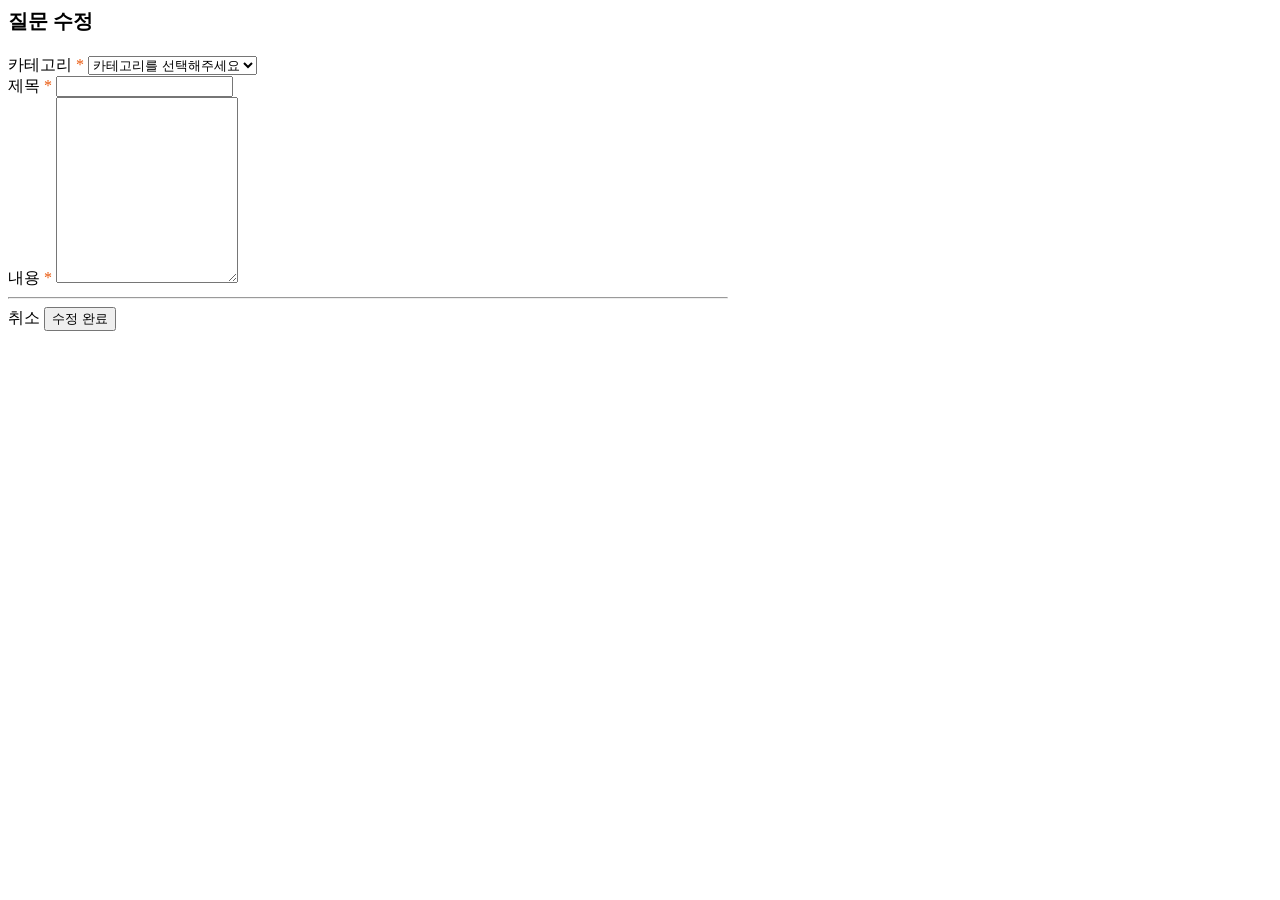
<file: src/main/resources/templates/question/edit.html>
<!DOCTYPE html>
<html xmlns:th="http://www.thymeleaf.org"
      xmlns:sec="http://www.thymeleaf.org/extras/springsecurity6"
      th:replace="~{layout/base :: base(~{::content})}">
<head><title>알바이브 - 질문 수정</title></head>
<body>
<th:block th:fragment="content">
  <div class="container py-4" style="max-width:720px">
    <div style="font-size:20px;font-weight:600;margin-bottom:20px">질문 수정</div>
    <div class="card p-4">
      <form th:action="@{'/questions/edit/' + ${questionId}}" th:object="${questionFormDto}" method="post">
        <div class="mb-3">
          <label class="form-label fw-semibold">카테고리 <span style="color:#ea580c">*</span></label>
          <select th:field="*{categoryId}" class="form-select" th:errorclass="is-invalid">
            <option value="">카테고리를 선택해주세요</option>
            <option th:each="cat : ${categories}" th:value="${cat.id}" th:text="${cat.name}"></option>
          </select>
          <div class="invalid-feedback" th:errors="*{categoryId}"></div>
        </div>
        <div class="mb-3">
          <label class="form-label fw-semibold">제목 <span style="color:#ea580c">*</span></label>
          <input type="text" th:field="*{title}" class="form-control" th:errorclass="is-invalid">
          <div class="invalid-feedback" th:errors="*{title}"></div>
        </div>
        <div class="mb-3">
          <label class="form-label fw-semibold">내용 <span style="color:#ea580c">*</span></label>
          <textarea th:field="*{content}" class="form-control" th:errorclass="is-invalid" rows="12"></textarea>
          <div class="invalid-feedback" th:errors="*{content}"></div>
        </div>
        <hr>
        <div class="d-flex justify-content-end gap-2">
          <a th:href="@{'/questions/detail/' + ${questionId}}" class="btn btn-outline-secondary">취소</a>
          <button type="submit" class="btn btn-primary">수정 완료</button>
        </div>
      </form>
    </div>
  </div>
</th:block>
</body>
</html>
</file>
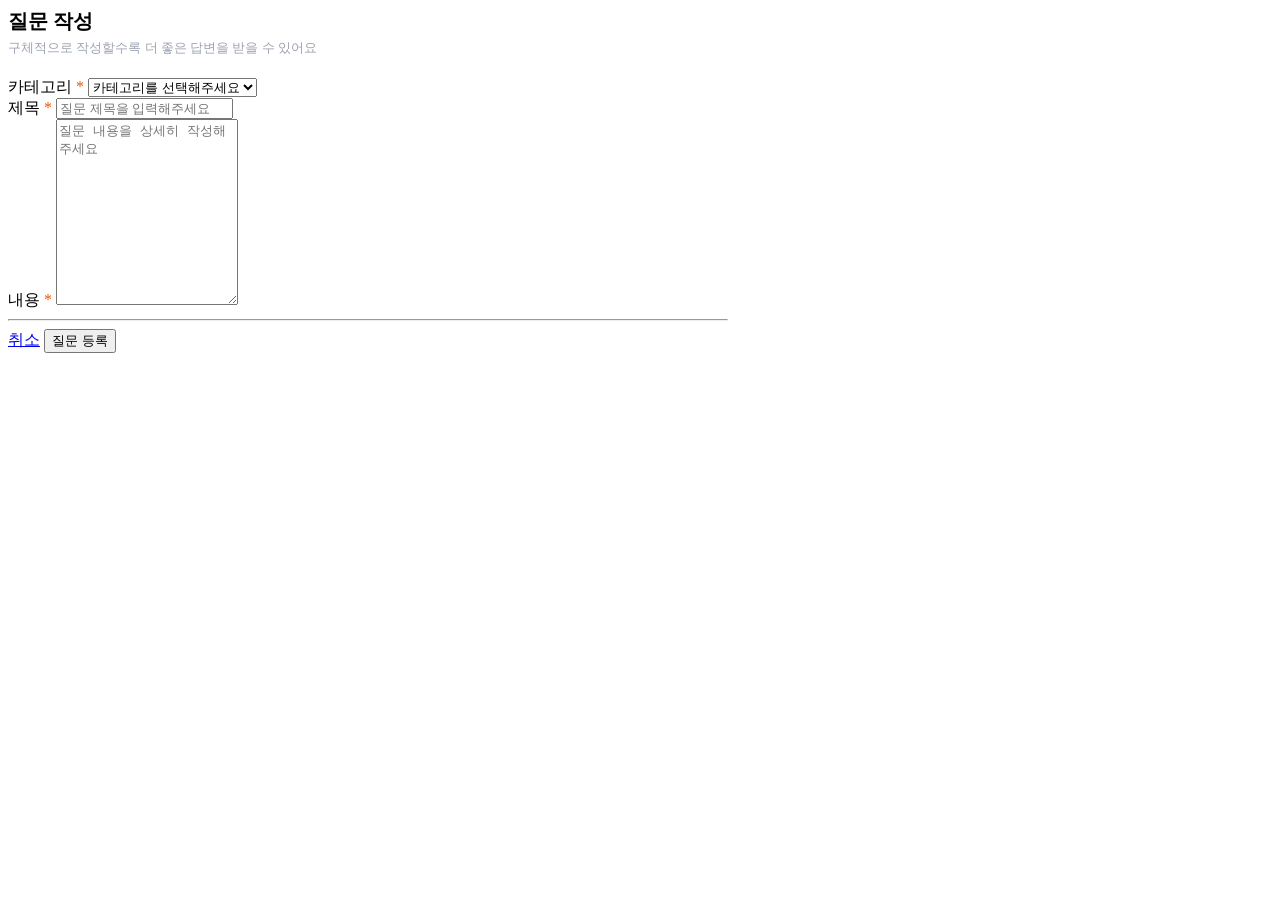
<file: src/main/resources/templates/question/form.html>
<!DOCTYPE html>
<html xmlns:th="http://www.thymeleaf.org"
      xmlns:sec="http://www.thymeleaf.org/extras/springsecurity6"
      th:replace="~{layout/base :: base(~{::content})}">
<head><title>알바이브 - 질문 작성</title></head>
<body>
<th:block th:fragment="content">
    <div class="container py-4" style="max-width:720px">
        <div style="margin-bottom:20px">
            <div style="font-size:20px;font-weight:600">질문 작성</div>
            <div style="font-size:13px;color:#9ca3af;margin-top:4px">구체적으로 작성할수록 더 좋은 답변을 받을 수 있어요</div>
        </div>

        <div class="card p-4">
            <form th:action="@{/questions/new}" th:object="${questionFormDto}" method="post">
                <div class="mb-3">
                    <label class="form-label fw-semibold">카테고리 <span style="color:#ea580c">*</span></label>
                    <select th:field="*{categoryId}" class="form-select" th:errorclass="is-invalid">
                        <option value="">카테고리를 선택해주세요</option>
                        <option th:each="cat : ${categories}" th:value="${cat.id}" th:text="${cat.name}"></option>
                    </select>
                    <div class="invalid-feedback" th:errors="*{categoryId}"></div>
                </div>

                <div class="mb-3">
                    <label class="form-label fw-semibold">제목 <span style="color:#ea580c">*</span></label>
                    <input type="text" th:field="*{title}" class="form-control"
                           th:errorclass="is-invalid" placeholder="질문 제목을 입력해주세요">
                    <div class="invalid-feedback" th:errors="*{title}"></div>
                </div>

                <div class="mb-3">
                    <label class="form-label fw-semibold">내용 <span style="color:#ea580c">*</span></label>
                    <textarea th:field="*{content}" class="form-control"
                              th:errorclass="is-invalid" rows="12"
                              placeholder="질문 내용을 상세히 작성해주세요"></textarea>
                    <div class="invalid-feedback" th:errors="*{content}"></div>
                </div>

                <hr>
                <div class="d-flex justify-content-end gap-2">
                    <a href="/questions/list" class="btn btn-outline-secondary">취소</a>
                    <button type="submit" class="btn btn-primary">질문 등록</button>
                </div>
            </form>
        </div>
    </div>
</th:block>
</body>
</html>
</file>
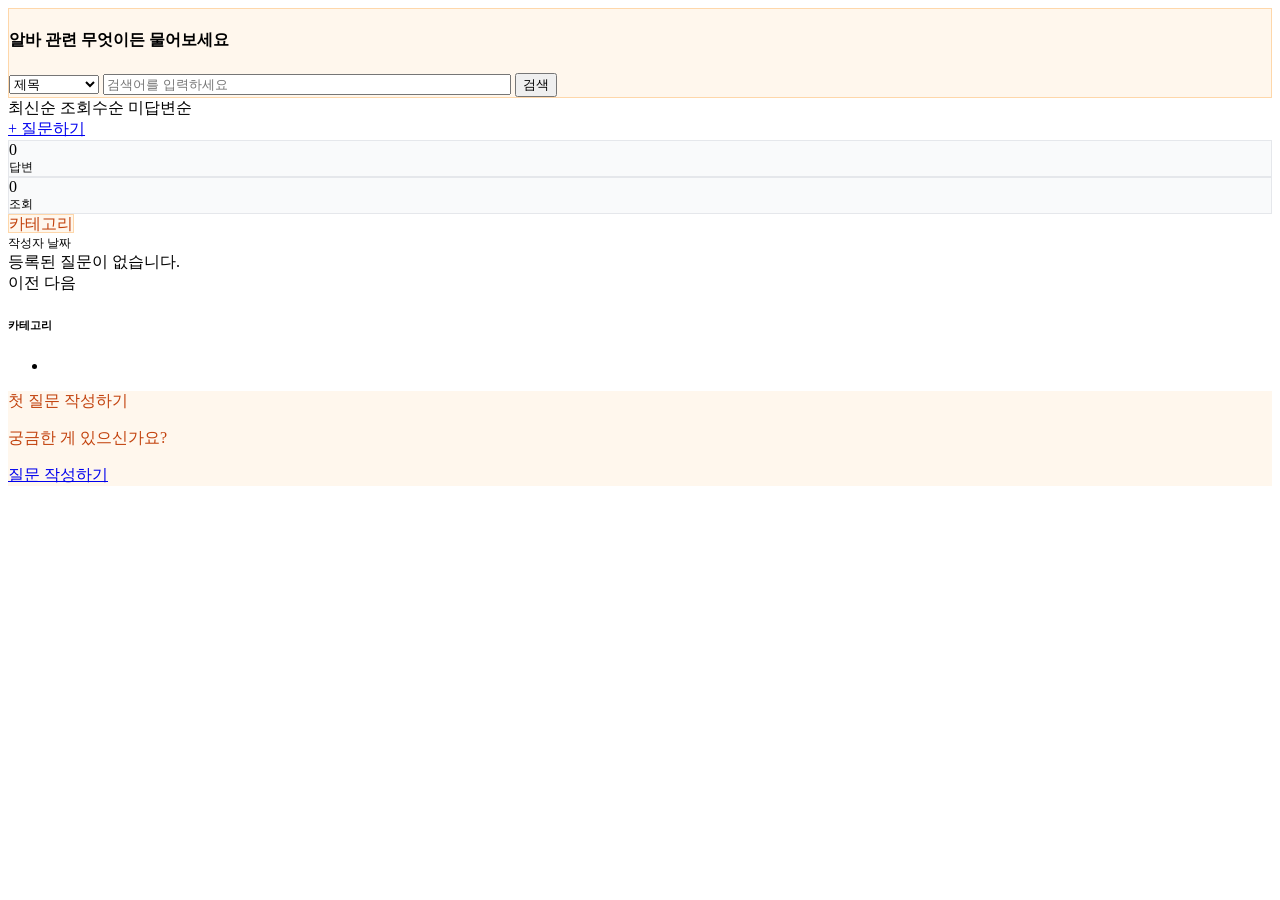
<file: src/main/resources/templates/question/list.html>
<!DOCTYPE html>
<html xmlns:th="http://www.thymeleaf.org"
      xmlns:sec="http://www.thymeleaf.org/extras/springsecurity6"
      th:replace="~{layout/base :: base(~{::content})}">
<head><title>알바이브 - 질문 목록</title></head>
<body>
<th:block th:fragment="content">
    <div class="container py-4">

        <!-- 검색 히어로 -->
        <div class="text-center py-4 mb-4 rounded-3" style="background:#fff7ed;border:1px solid #fed7aa">
            <h4 class="fw-bold mb-3">알바 관련 무엇이든 물어보세요</h4>
            <form th:action="@{/questions/list}" method="get" class="d-flex justify-content-center gap-2">
                <input type="hidden" name="sort" th:value="${sort}">
                <select name="searchType" class="form-select w-auto border-0 rounded-4 shadow-sm">
                    <option value="title"
                            th:selected="${searchType == 'title'}">제목
                    </option>
                    <option value="content"
                            th:selected="${searchType == 'content'}">내용
                    </option>
                    <option value="all"
                            th:selected="${searchType == 'all'}">제목 + 내용
                    </option>
                </select>
                <input type="text" name="keyword" th:value="${keyword}"
                       class="form-control" style="width:400px" placeholder="검색어를 입력하세요">
                <button type="submit" class="btn btn-primary px-4">검색</button>
            </form>
        </div>

        <div class="row">
            <!-- 질문 목록 -->
            <div class="col-9">
                <div class="d-flex justify-content-between align-items-center mb-3">
                    <div class="d-flex gap-2">
                        <a th:href="@{/questions/list(
                                sort='latest',
                                keyword=${keyword},
                                category=${category},
                                searchType=${searchType})}"
                           class="btn btn-sm"
                           th:classappend="${sort == 'latest' or sort == null} ? 'btn-primary' : 'btn-outline-secondary'">최신순</a>
                        <a th:href="@{/questions/list(
                                sort='view',
                                keyword=${keyword},
                                category=${category},
                                searchType=${searchType})}"
                           class="btn btn-sm"
                           th:classappend="${sort == 'view'} ? 'btn-primary' : 'btn-outline-secondary'">조회수순</a>
                        <a th:href="@{/questions/list(
                                sort='unanswered',
                                keyword=${keyword},
                                category=${category},
                                searchType=${searchType})}"
                           class="btn btn-sm"
                           th:classappend="${sort == 'unanswered'} ? 'btn-primary' : 'btn-outline-secondary'">미답변순</a>
                    </div>
                    <a href="/questions/new" class="btn btn-primary btn-sm">+ 질문하기</a>
                </div>

                <div class="card">
                    <div class="card-body p-0">
                        <div th:each="q : ${questionPage.content}" class="p-3 border-bottom question-item">
                            <div class="d-flex gap-3">
                                <div class="d-flex flex-column align-items-center gap-1" style="min-width:60px">
                                    <div class="text-center rounded p-1"
                                         style="background:#f9fafb;border:1px solid #e5e7eb;font-size:12px">
                                        <div class="fw-bold" th:text="${q.answerCount ?: 0}" style="font-size:16px">0
                                        </div>
                                        <div class="text-muted">답변</div>
                                    </div>
                                    <div class="text-center rounded p-1"
                                         style="background:#f9fafb;border:1px solid #e5e7eb;font-size:12px">
                                        <div class="fw-bold" th:text="${q.viewCount}" style="font-size:16px">0</div>
                                        <div class="text-muted">조회</div>
                                    </div>
                                </div>
                                <div class="flex-grow-1">
                                    <div class="mb-1">
                    <span class="badge me-1" style="background:#fff7ed;color:#c2410c;border:1px solid #fed7aa"
                          th:text="${q.category.name}">카테고리</span>
                                    </div>
                                    <a th:href="@{'/questions/detail/' + ${q.id}}"
                                       th:text="${q.title}"
                                       class="text-decoration-none fw-semibold"
                                       style="color:#111827;font-size:15px"></a>
                                    <div class="text-muted mt-1" style="font-size:12px">
                                        <span th:text="${q.member.nickname}">작성자</span>
                                        <span class="ms-2"
                                              th:text="${#temporals.format(q.createdAt, 'yyyy.MM.dd')}">날짜</span>
                                    </div>
                                </div>
                            </div>
                        </div>
                        <div th:if="${#lists.isEmpty(questionPage.content)}" class="text-center text-muted py-5">
                            등록된 질문이 없습니다.
                        </div>
                    </div>
                </div>

                <!-- 페이징 -->
                <div class="mt-4 d-flex justify-content-center gap-1" th:if="${!#lists.isEmpty(questionPage.content)}">
                    <a th:if="${!questionPage.first}"
                       th:href="@{/questions/list(
                                page=${questionPage.number - 1},
                                keyword=${keyword},
                                sort=${sort},
                                category=${category},
                                searchType=${searchType})}"
                       class="btn btn-sm btn-outline-secondary">이전</a>
                    <span th:each="i : ${#numbers.sequence(0, questionPage.totalPages - 1)}">
                    <a th:href="@{/questions/list(
                                page=${i},
                                keyword=${keyword},
                                sort=${sort},
                                category=${category},
                                searchType=${searchType})}"
                       th:text="${i + 1}"
                       class="btn btn-sm"
                       th:classappend="${i == questionPage.number} ? 'btn-primary' : 'btn-outline-secondary'"></a>
                    </span>
                    <a th:if="${!questionPage.last}"
                       th:href="@{/questions/list(
                                page=${questionPage.number + 1},
                                keyword=${keyword},
                                sort=${sort},
                                category=${category},
                                searchType=${searchType})}"
                       class="btn btn-sm btn-outline-secondary">다음</a>
                </div>
            </div>

            <!-- 사이드바 -->
            <div class="col-3">
                <div class="card p-3 mb-3">
                    <h6 class="fw-bold mb-3">카테고리</h6>
                    <ul class="list-unstyled mb-0">
                        <li class="py-1 border-bottom d-flex justify-content-between"
                            th:each="c : ${categories}">

                            <!-- 카테고리 이름 -->
                            <a th:href="@{/questions/list(
                                    category=${c.name == '전체' ? null : c.name},
                                    page=${page},
                                    keyword=${keyword},
                                    sort=${sort},
                                    searchType=${searchType}
                                )}"
                               class="text-decoration-none"
                               th:style="${category == c.name or (category == null and c.name == '전체')}
                  ? 'color:#ea580c;font-weight:600'
                  : 'color:#6b7280'">

                                <span th:text="${c.name}"></span>
                            </a>

                            <!-- 개수 -->
                            <span th:text="${c.questionCount}"></span>

                        </li>
                    </ul>
                </div>
                <div class="card p-3" style="background:#fff7ed;border-color:#fed7aa">
                    <p class="fw-bold mb-2" style="color:#c2410c">첫 질문 작성하기</p>
                    <p class="small mb-3" style="color:#c2410c">궁금한 게 있으신가요?</p>
                    <a href="/questions/new" class="btn btn-primary btn-sm w-100">질문 작성하기</a>
                </div>
            </div>
        </div>
    </div>
</th:block>
</body>
</html>
</file>
